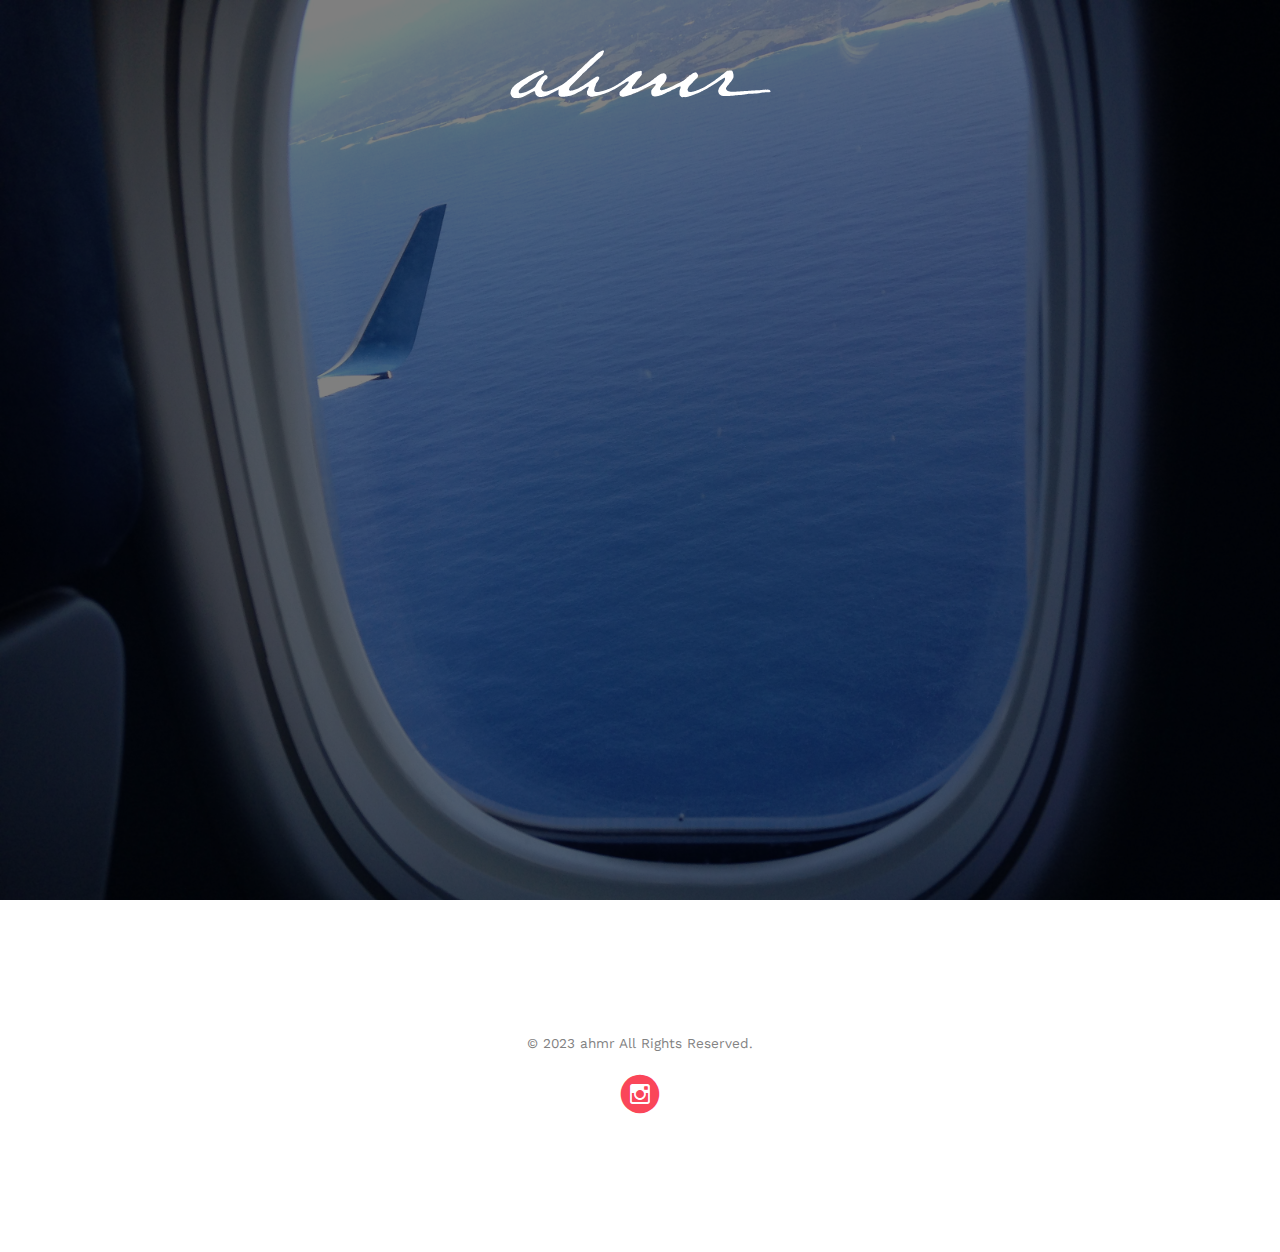
<file: index.html>
<!DOCTYPE html>
<!--[if lt IE 7]>      <html class="no-js lt-ie9 lt-ie8 lt-ie7"> <![endif]-->
<!--[if IE 7]>         <html class="no-js lt-ie9 lt-ie8"> <![endif]-->
<!--[if IE 8]>         <html class="no-js lt-ie9"> <![endif]-->
<!--[if gt IE 8]><!--> <html class="no-js"> <!--<![endif]-->
	<head>
	<meta charset="utf-8">
	<meta http-equiv="X-UA-Compatible" content="IE=edge">
	<title>ahmr</title>
	<meta name="viewport" content="width=device-width, initial-scale=1">
	<meta name="description" content="Free HTML5 Template by FREEHTML5.CO" />
	<meta name="keywords" content="free html5, free template, free bootstrap, html5, css3, mobile first, responsive" />
	<meta name="author" content="FREEHTML5.CO" />

  <!-- 
	//////////////////////////////////////////////////////

	FREE HTML5 TEMPLATE 
	DESIGNED & DEVELOPED by FREEHTML5.CO
		
	Website: 		http://freehtml5.co/
	Email: 			info@freehtml5.co
	Twitter: 		http://twitter.com/fh5co
	Facebook: 		https://www.facebook.com/fh5co

	//////////////////////////////////////////////////////
	 -->

  	<!-- Facebook and Twitter integration -->
	<meta property="og:title" content=""/>
	<meta property="og:image" content=""/>
	<meta property="og:url" content=""/>
	<meta property="og:site_name" content=""/>
	<meta property="og:description" content=""/>
	<meta name="twitter:title" content="" />
	<meta name="twitter:image" content="" />
	<meta name="twitter:url" content="" />
	<meta name="twitter:card" content="" />

	<link href='https://fonts.googleapis.com/css?family=Work+Sans:400,300,600,400italic,700' rel='stylesheet' type='text/css'>
	
	<!-- Animate.css -->
	<link rel="stylesheet" href="css/animate.css">
	<!-- Icomoon Icon Fonts-->
	<link rel="stylesheet" href="css/icomoon.css">
	<!-- Bootstrap  -->
	<link rel="stylesheet" href="css/bootstrap.css">
	<!-- Theme style  -->
	<link rel="stylesheet" href="css/style.css">

	<!-- Modernizr JS -->
	<script src="js/modernizr-2.6.2.min.js"></script>
	<!-- FOR IE9 below -->
	<!--[if lt IE 9]>
	<script src="js/respond.min.js"></script>
	<![endif]-->

		<link rel="icon" href="images/favicon.svg">

	</head>
	<body>
		
	<div class="fh5co-loader"></div>
	
	<div id="page">
	<nav class="fh5co-nav" role="navigation">
		<div class="container">
			<div class="row">
				<div class="col-xs-12 text-center">
					<div id="fh5co-logo"><img src="images/ahmr logoAsset 14-8.png" alt="ahmr"></a></div>
				</div>
			</div>
		</div>
	</nav>

	<header id="fh5co-header" class="fh5co-cover" role="banner" style="background-image:url(images/IMG_2378.JPG);" data-stellar-background-ratio="0.5">
		<div class="overlay"></div>
		<div class="container">
			<div class="row">
				<div class="col-md-8 col-md-offset-2 text-center">
					<div class="display-t">
						<div class="display-tc animate-box" data-animate-effect="fadeIn">
							<div class="glass-box">
							<h1>Stay Tuned!</h1>
							<h2>"Welcome to AHMR! Get ready to embark on a journey inspired by a passion 
								for travel and a love for the color red. Stay tuned as we unveil a collection of stylish 
								and practical travel accessories designed to elevate your adventures. Your next travel 
								companion is just around the corner!"</h2>
							</div>
							<div class="row">

								<!-- <form class="form-inline" id="fh5co-header-subscribe">
									<div class="col-md-12 col-md-offset-0">
										<div class="form-group">
											<input type="text" class="form-control" id="email" placeholder="Sign Me Up">
											<button type="submit" class="btn btn-primary">Send</button>
										</div>
									</div>
								</form> -->

					
							</div>
						</div>
					</div>
				</div>
			</div>
		</div>
	</header>

	<footer id="fh5co-footer" role="contentinfo">
		<div class="container">

			<div class="row copyright">
				<div class="col-md-12 text-center">
					<p>
						<small class="block">&copy; 2023 ahmr All Rights Reserved.</small> 
					</p>
					<p>
						<ul class="fh5co-social-icons">
							<!-- <li><a href="#"><i class="icon-facebook-with-circle"></i></a></li>
							<li><a href="#"><i class="icon-linkedin-with-circle"></i></a></li> -->
							<li><a href="https://www.instagram.com/ahmr.co/"><i class="icon-instagram-with-circle"></i></a></li>
						</ul>
					</p>
				</div>
			</div>

		</div>
	</footer>
	</div>

	<div class="gototop js-top">
		<a href="#" class="js-gotop"><i class="icon-arrow-up"></i></a>
	</div>
	
	<!-- jQuery -->
	<script src="js/jquery.min.js"></script>
	<!-- jQuery Easing -->
	<script src="js/jquery.easing.1.3.js"></script>
	<!-- Bootstrap -->
	<script src="js/bootstrap.min.js"></script>
	<!-- Waypoints -->
	<script src="js/jquery.waypoints.min.js"></script>

	<!-- Stellar -->
	<script src="js/jquery.stellar.min.js"></script>

	<!-- Count Down -->
	<script src="js/simplyCountdown.js"></script>
	<!-- Main -->
	<script src="js/main.js"></script>

	<script>
    var d = new Date(new Date().getTime() + 800 * 120 * 120 * 2000);

    // default example
    simplyCountdown('.simply-countdown-one', {
        year: d.getFullYear(),
        month: d.getMonth() + 1,
        day: d.getDate()
    });

    //jQuery example
    $('#simply-countdown-losange').simplyCountdown({
        year: d.getFullYear(),
        month: d.getMonth() + 1,
        day: d.getDate(),
        enableUtc: false
    });
</script>

	</body>
</html>
</file>
<file: css/icomoon.css>
@font-face {
  font-family: 'icomoon';
  src:  url('../fonts/icomoon/icomoon.eot?6iuir');
  src:  url('../fonts/icomoon/icomoon.eot?6iuir#iefix') format('embedded-opentype'),
    url('../fonts/icomoon/icomoon.ttf?6iuir') format('truetype'),
    url('../fonts/icomoon/icomoon.woff?6iuir') format('woff'),
    url('../fonts/icomoon/icomoon.svg?6iuir#icomoon') format('svg');
  font-weight: normal;
  font-style: normal;
}

[class^="icon-"], [class*=" icon-"] {
  /* use !important to prevent issues with browser extensions that change fonts */
  font-family: 'icomoon' !important;
  speak: none;
  font-style: normal;
  font-weight: normal;
  font-variant: normal;
  text-transform: none;
  line-height: 1;

  /* Better Font Rendering =========== */
  -webkit-font-smoothing: antialiased;
  -moz-osx-font-smoothing: grayscale;
}

.icon-eye:before {
  content: "\e000";
}
.icon-paper-clip:before {
  content: "\e001";
}
.icon-mail:before {
  content: "\e002";
}
.icon-toggle:before {
  content: "\e003";
}
.icon-layout:before {
  content: "\e004";
}
.icon-link:before {
  content: "\e005";
}
.icon-bell:before {
  content: "\e006";
}
.icon-lock:before {
  content: "\e007";
}
.icon-unlock:before {
  content: "\e008";
}
.icon-ribbon:before {
  content: "\e009";
}
.icon-image:before {
  content: "\e010";
}
.icon-signal:before {
  content: "\e011";
}
.icon-target:before {
  content: "\e012";
}
.icon-clipboard:before {
  content: "\e013";
}
.icon-clock:before {
  content: "\e014";
}
.icon-watch:before {
  content: "\e015";
}
.icon-air-play:before {
  content: "\e016";
}
.icon-camera:before {
  content: "\e017";
}
.icon-video:before {
  content: "\e018";
}
.icon-disc:before {
  content: "\e019";
}
.icon-printer:before {
  content: "\e020";
}
.icon-monitor:before {
  content: "\e021";
}
.icon-server:before {
  content: "\e022";
}
.icon-cog:before {
  content: "\e023";
}
.icon-heart:before {
  content: "\e024";
}
.icon-paragraph:before {
  content: "\e025";
}
.icon-align-justify:before {
  content: "\e026";
}
.icon-align-left:before {
  content: "\e027";
}
.icon-align-center:before {
  content: "\e028";
}
.icon-align-right:before {
  content: "\e029";
}
.icon-book:before {
  content: "\e030";
}
.icon-layers:before {
  content: "\e031";
}
.icon-stack:before {
  content: "\e032";
}
.icon-stack-2:before {
  content: "\e033";
}
.icon-paper:before {
  content: "\e034";
}
.icon-paper-stack:before {
  content: "\e035";
}
.icon-search:before {
  content: "\e036";
}
.icon-zoom-in:before {
  content: "\e037";
}
.icon-zoom-out:before {
  content: "\e038";
}
.icon-reply:before {
  content: "\e039";
}
.icon-circle-plus:before {
  content: "\e040";
}
.icon-circle-minus:before {
  content: "\e041";
}
.icon-circle-check:before {
  content: "\e042";
}
.icon-circle-cross:before {
  content: "\e043";
}
.icon-square-plus:before {
  content: "\e044";
}
.icon-square-minus:before {
  content: "\e045";
}
.icon-square-check:before {
  content: "\e046";
}
.icon-square-cross:before {
  content: "\e047";
}
.icon-microphone:before {
  content: "\e048";
}
.icon-record:before {
  content: "\e049";
}
.icon-skip-back:before {
  content: "\e050";
}
.icon-rewind:before {
  content: "\e051";
}
.icon-play:before {
  content: "\e052";
}
.icon-pause:before {
  content: "\e053";
}
.icon-stop:before {
  content: "\e054";
}
.icon-fast-forward:before {
  content: "\e055";
}
.icon-skip-forward:before {
  content: "\e056";
}
.icon-shuffle:before {
  content: "\e057";
}
.icon-repeat:before {
  content: "\e058";
}
.icon-folder:before {
  content: "\e059";
}
.icon-umbrella:before {
  content: "\e060";
}
.icon-moon:before {
  content: "\e061";
}
.icon-thermometer:before {
  content: "\e062";
}
.icon-drop:before {
  content: "\e063";
}
.icon-sun:before {
  content: "\e064";
}
.icon-cloud:before {
  content: "\e065";
}
.icon-cloud-upload:before {
  content: "\e066";
}
.icon-cloud-download:before {
  content: "\e067";
}
.icon-upload:before {
  content: "\e068";
}
.icon-download:before {
  content: "\e069";
}
.icon-location:before {
  content: "\e070";
}
.icon-location-2:before {
  content: "\e071";
}
.icon-map:before {
  content: "\e072";
}
.icon-battery:before {
  content: "\e073";
}
.icon-head:before {
  content: "\e074";
}
.icon-briefcase:before {
  content: "\e075";
}
.icon-speech-bubble:before {
  content: "\e076";
}
.icon-anchor:before {
  content: "\e077";
}
.icon-globe:before {
  content: "\e078";
}
.icon-box:before {
  content: "\e079";
}
.icon-reload:before {
  content: "\e080";
}
.icon-share:before {
  content: "\e081";
}
.icon-marquee:before {
  content: "\e082";
}
.icon-marquee-plus:before {
  content: "\e083";
}
.icon-marquee-minus:before {
  content: "\e084";
}
.icon-tag:before {
  content: "\e085";
}
.icon-power:before {
  content: "\e086";
}
.icon-command:before {
  content: "\e087";
}
.icon-alt:before {
  content: "\e088";
}
.icon-esc:before {
  content: "\e089";
}
.icon-bar-graph:before {
  content: "\e090";
}
.icon-bar-graph-2:before {
  content: "\e091";
}
.icon-pie-graph:before {
  content: "\e092";
}
.icon-star:before {
  content: "\e093";
}
.icon-arrow-left:before {
  content: "\e094";
}
.icon-arrow-right:before {
  content: "\e095";
}
.icon-arrow-up:before {
  content: "\e096";
}
.icon-arrow-down:before {
  content: "\e097";
}
.icon-volume:before {
  content: "\e098";
}
.icon-mute:before {
  content: "\e099";
}
.icon-content-right:before {
  content: "\e100";
}
.icon-content-left:before {
  content: "\e101";
}
.icon-grid:before {
  content: "\e102";
}
.icon-grid-2:before {
  content: "\e103";
}
.icon-columns:before {
  content: "\e104";
}
.icon-loader:before {
  content: "\e105";
}
.icon-bag:before {
  content: "\e106";
}
.icon-ban:before {
  content: "\e107";
}
.icon-flag:before {
  content: "\e108";
}
.icon-trash:before {
  content: "\e109";
}
.icon-expand:before {
  content: "\e110";
}
.icon-contract:before {
  content: "\e111";
}
.icon-maximize:before {
  content: "\e112";
}
.icon-minimize:before {
  content: "\e113";
}
.icon-plus:before {
  content: "\e114";
}
.icon-minus:before {
  content: "\e115";
}
.icon-check:before {
  content: "\e116";
}
.icon-cross:before {
  content: "\e117";
}
.icon-move:before {
  content: "\e118";
}
.icon-delete:before {
  content: "\e119";
}
.icon-menu:before {
  content: "\e120";
}
.icon-archive:before {
  content: "\e121";
}
.icon-inbox:before {
  content: "\e122";
}
.icon-outbox:before {
  content: "\e123";
}
.icon-file:before {
  content: "\e124";
}
.icon-file-add:before {
  content: "\e125";
}
.icon-file-subtract:before {
  content: "\e126";
}
.icon-help:before {
  content: "\e127";
}
.icon-open:before {
  content: "\e128";
}
.icon-ellipsis:before {
  content: "\e129";
}
.icon-add-to-list:before {
  content: "\e900";
}
.icon-classic-computer:before {
  content: "\e901";
}
.icon-controller-fast-backward:before {
  content: "\e902";
}
.icon-creative-commons-attribution:before {
  content: "\e903";
}
.icon-creative-commons-noderivs:before {
  content: "\e904";
}
.icon-creative-commons-noncommercial-eu:before {
  content: "\e905";
}
.icon-creative-commons-noncommercial-us:before {
  content: "\e906";
}
.icon-creative-commons-public-domain:before {
  content: "\e907";
}
.icon-creative-commons-remix:before {
  content: "\e908";
}
.icon-creative-commons-share:before {
  content: "\e909";
}
.icon-creative-commons-sharealike:before {
  content: "\e90a";
}
.icon-creative-commons:before {
  content: "\e90b";
}
.icon-document-landscape:before {
  content: "\e90c";
}
.icon-remove-user:before {
  content: "\e90d";
}
.icon-warning:before {
  content: "\e90e";
}
.icon-arrow-bold-down:before {
  content: "\e90f";
}
.icon-arrow-bold-left:before {
  content: "\e910";
}
.icon-arrow-bold-right:before {
  content: "\e911";
}
.icon-arrow-bold-up:before {
  content: "\e912";
}
.icon-arrow-down2:before {
  content: "\e913";
}
.icon-arrow-left2:before {
  content: "\e914";
}
.icon-arrow-long-down:before {
  content: "\e915";
}
.icon-arrow-long-left:before {
  content: "\e916";
}
.icon-arrow-long-right:before {
  content: "\e917";
}
.icon-arrow-long-up:before {
  content: "\e918";
}
.icon-arrow-right2:before {
  content: "\e919";
}
.icon-arrow-up2:before {
  content: "\e91a";
}
.icon-arrow-with-circle-down:before {
  content: "\e91b";
}
.icon-arrow-with-circle-left:before {
  content: "\e91c";
}
.icon-arrow-with-circle-right:before {
  content: "\e91d";
}
.icon-arrow-with-circle-up:before {
  content: "\e91e";
}
.icon-bookmark:before {
  content: "\e91f";
}
.icon-bookmarks:before {
  content: "\e920";
}
.icon-chevron-down:before {
  content: "\e921";
}
.icon-chevron-left:before {
  content: "\e922";
}
.icon-chevron-right:before {
  content: "\e923";
}
.icon-chevron-small-down:before {
  content: "\e924";
}
.icon-chevron-small-left:before {
  content: "\e925";
}
.icon-chevron-small-right:before {
  content: "\e926";
}
.icon-chevron-small-up:before {
  content: "\e927";
}
.icon-chevron-thin-down:before {
  content: "\e928";
}
.icon-chevron-thin-left:before {
  content: "\e929";
}
.icon-chevron-thin-right:before {
  content: "\e92a";
}
.icon-chevron-thin-up:before {
  content: "\e92b";
}
.icon-chevron-up:before {
  content: "\e92c";
}
.icon-chevron-with-circle-down:before {
  content: "\e92d";
}
.icon-chevron-with-circle-left:before {
  content: "\e92e";
}
.icon-chevron-with-circle-right:before {
  content: "\e92f";
}
.icon-chevron-with-circle-up:before {
  content: "\e930";
}
.icon-cloud2:before {
  content: "\e931";
}
.icon-controller-fast-forward:before {
  content: "\e932";
}
.icon-controller-jump-to-start:before {
  content: "\e933";
}
.icon-controller-next:before {
  content: "\e934";
}
.icon-controller-paus:before {
  content: "\e935";
}
.icon-controller-play:before {
  content: "\e936";
}
.icon-controller-record:before {
  content: "\e937";
}
.icon-controller-stop:before {
  content: "\e938";
}
.icon-controller-volume:before {
  content: "\e939";
}
.icon-dot-single:before {
  content: "\e93a";
}
.icon-dots-three-horizontal:before {
  content: "\e93b";
}
.icon-dots-three-vertical:before {
  content: "\e93c";
}
.icon-dots-two-horizontal:before {
  content: "\e93d";
}
.icon-dots-two-vertical:before {
  content: "\e93e";
}
.icon-download2:before {
  content: "\e93f";
}
.icon-emoji-flirt:before {
  content: "\e940";
}
.icon-flow-branch:before {
  content: "\e941";
}
.icon-flow-cascade:before {
  content: "\e942";
}
.icon-flow-line:before {
  content: "\e943";
}
.icon-flow-parallel:before {
  content: "\e944";
}
.icon-flow-tree:before {
  content: "\e945";
}
.icon-install:before {
  content: "\e946";
}
.icon-layers2:before {
  content: "\e947";
}
.icon-open-book:before {
  content: "\e948";
}
.icon-resize-100:before {
  content: "\e949";
}
.icon-resize-full-screen:before {
  content: "\e94a";
}
.icon-save:before {
  content: "\e94b";
}
.icon-select-arrows:before {
  content: "\e94c";
}
.icon-sound-mute:before {
  content: "\e94d";
}
.icon-sound:before {
  content: "\e94e";
}
.icon-trash2:before {
  content: "\e94f";
}
.icon-triangle-down:before {
  content: "\e950";
}
.icon-triangle-left:before {
  content: "\e951";
}
.icon-triangle-right:before {
  content: "\e952";
}
.icon-triangle-up:before {
  content: "\e953";
}
.icon-uninstall:before {
  content: "\e954";
}
.icon-upload-to-cloud:before {
  content: "\e955";
}
.icon-upload2:before {
  content: "\e956";
}
.icon-add-user:before {
  content: "\e957";
}
.icon-address:before {
  content: "\e958";
}
.icon-adjust:before {
  content: "\e959";
}
.icon-air:before {
  content: "\e95a";
}
.icon-aircraft-landing:before {
  content: "\e95b";
}
.icon-aircraft-take-off:before {
  content: "\e95c";
}
.icon-aircraft:before {
  content: "\e95d";
}
.icon-align-bottom:before {
  content: "\e95e";
}
.icon-align-horizontal-middle:before {
  content: "\e95f";
}
.icon-align-left2:before {
  content: "\e960";
}
.icon-align-right2:before {
  content: "\e961";
}
.icon-align-top:before {
  content: "\e962";
}
.icon-align-vertical-middle:before {
  content: "\e963";
}
.icon-archive2:before {
  content: "\e964";
}
.icon-area-graph:before {
  content: "\e965";
}
.icon-attachment:before {
  content: "\e966";
}
.icon-awareness-ribbon:before {
  content: "\e967";
}
.icon-back-in-time:before {
  content: "\e968";
}
.icon-back:before {
  content: "\e969";
}
.icon-bar-graph2:before {
  content: "\e96a";
}
.icon-battery2:before {
  content: "\e96b";
}
.icon-beamed-note:before {
  content: "\e96c";
}
.icon-bell2:before {
  content: "\e96d";
}
.icon-blackboard:before {
  content: "\e96e";
}
.icon-block:before {
  content: "\e96f";
}
.icon-book2:before {
  content: "\e970";
}
.icon-bowl:before {
  content: "\e971";
}
.icon-box2:before {
  content: "\e972";
}
.icon-briefcase2:before {
  content: "\e973";
}
.icon-browser:before {
  content: "\e974";
}
.icon-brush:before {
  content: "\e975";
}
.icon-bucket:before {
  content: "\e976";
}
.icon-cake:before {
  content: "\e977";
}
.icon-calculator:before {
  content: "\e978";
}
.icon-calendar:before {
  content: "\e979";
}
.icon-camera2:before {
  content: "\e97a";
}
.icon-ccw:before {
  content: "\e97b";
}
.icon-chat:before {
  content: "\e97c";
}
.icon-check2:before {
  content: "\e97d";
}
.icon-circle-with-cross:before {
  content: "\e97e";
}
.icon-circle-with-minus:before {
  content: "\e97f";
}
.icon-circle-with-plus:before {
  content: "\e980";
}
.icon-circle:before {
  content: "\e981";
}
.icon-circular-graph:before {
  content: "\e982";
}
.icon-clapperboard:before {
  content: "\e983";
}
.icon-clipboard2:before {
  content: "\e984";
}
.icon-clock2:before {
  content: "\e985";
}
.icon-code:before {
  content: "\e986";
}
.icon-cog2:before {
  content: "\e987";
}
.icon-colours:before {
  content: "\e988";
}
.icon-compass:before {
  content: "\e989";
}
.icon-copy:before {
  content: "\e98a";
}
.icon-credit-card:before {
  content: "\e98b";
}
.icon-credit:before {
  content: "\e98c";
}
.icon-cross2:before {
  content: "\e98d";
}
.icon-cup:before {
  content: "\e98e";
}
.icon-cw:before {
  content: "\e98f";
}
.icon-cycle:before {
  content: "\e990";
}
.icon-database:before {
  content: "\e991";
}
.icon-dial-pad:before {
  content: "\e992";
}
.icon-direction:before {
  content: "\e993";
}
.icon-document:before {
  content: "\e994";
}
.icon-documents:before {
  content: "\e995";
}
.icon-drink:before {
  content: "\e996";
}
.icon-drive:before {
  content: "\e997";
}
.icon-drop2:before {
  content: "\e998";
}
.icon-edit:before {
  content: "\e999";
}
.icon-email:before {
  content: "\e99a";
}
.icon-emoji-happy:before {
  content: "\e99b";
}
.icon-emoji-neutral:before {
  content: "\e99c";
}
.icon-emoji-sad:before {
  content: "\e99d";
}
.icon-erase:before {
  content: "\e99e";
}
.icon-eraser:before {
  content: "\e99f";
}
.icon-export:before {
  content: "\e9a0";
}
.icon-eye2:before {
  content: "\e9a1";
}
.icon-feather:before {
  content: "\e9a2";
}
.icon-flag2:before {
  content: "\e9a3";
}
.icon-flash:before {
  content: "\e9a4";
}
.icon-flashlight:before {
  content: "\e9a5";
}
.icon-flat-brush:before {
  content: "\e9a6";
}
.icon-folder-images:before {
  content: "\e9a7";
}
.icon-folder-music:before {
  content: "\e9a8";
}
.icon-folder-video:before {
  content: "\e9a9";
}
.icon-folder2:before {
  content: "\e9aa";
}
.icon-forward:before {
  content: "\e9ab";
}
.icon-funnel:before {
  content: "\e9ac";
}
.icon-game-controller:before {
  content: "\e9ad";
}
.icon-gauge:before {
  content: "\e9ae";
}
.icon-globe2:before {
  content: "\e9af";
}
.icon-graduation-cap:before {
  content: "\e9b0";
}
.icon-grid2:before {
  content: "\e9b1";
}
.icon-hair-cross:before {
  content: "\e9b2";
}
.icon-hand:before {
  content: "\e9b3";
}
.icon-heart-outlined:before {
  content: "\e9b4";
}
.icon-heart2:before {
  content: "\e9b5";
}
.icon-help-with-circle:before {
  content: "\e9b6";
}
.icon-help2:before {
  content: "\e9b7";
}
.icon-home:before {
  content: "\e9b8";
}
.icon-hour-glass:before {
  content: "\e9b9";
}
.icon-image-inverted:before {
  content: "\e9ba";
}
.icon-image2:before {
  content: "\e9bb";
}
.icon-images:before {
  content: "\e9bc";
}
.icon-inbox2:before {
  content: "\e9bd";
}
.icon-infinity:before {
  content: "\e9be";
}
.icon-info-with-circle:before {
  content: "\e9bf";
}
.icon-info:before {
  content: "\e9c0";
}
.icon-key:before {
  content: "\e9c1";
}
.icon-keyboard:before {
  content: "\e9c2";
}
.icon-lab-flask:before {
  content: "\e9c3";
}
.icon-landline:before {
  content: "\e9c4";
}
.icon-language:before {
  content: "\e9c5";
}
.icon-laptop:before {
  content: "\e9c6";
}
.icon-leaf:before {
  content: "\e9c7";
}
.icon-level-down:before {
  content: "\e9c8";
}
.icon-level-up:before {
  content: "\e9c9";
}
.icon-lifebuoy:before {
  content: "\e9ca";
}
.icon-light-bulb:before {
  content: "\e9cb";
}
.icon-light-down:before {
  content: "\e9cc";
}
.icon-light-up:before {
  content: "\e9cd";
}
.icon-line-graph:before {
  content: "\e9ce";
}
.icon-link2:before {
  content: "\e9cf";
}
.icon-list:before {
  content: "\e9d0";
}
.icon-location-pin:before {
  content: "\e9d1";
}
.icon-location2:before {
  content: "\e9d2";
}
.icon-lock-open:before {
  content: "\e9d3";
}
.icon-lock2:before {
  content: "\e9d4";
}
.icon-log-out:before {
  content: "\e9d5";
}
.icon-login:before {
  content: "\e9d6";
}
.icon-loop:before {
  content: "\e9d7";
}
.icon-magnet:before {
  content: "\e9d8";
}
.icon-magnifying-glass:before {
  content: "\e9d9";
}
.icon-mail2:before {
  content: "\e9da";
}
.icon-man:before {
  content: "\e9db";
}
.icon-map2:before {
  content: "\e9dc";
}
.icon-mask:before {
  content: "\e9dd";
}
.icon-medal:before {
  content: "\e9de";
}
.icon-megaphone:before {
  content: "\e9df";
}
.icon-menu2:before {
  content: "\e9e0";
}
.icon-message:before {
  content: "\e9e1";
}
.icon-mic:before {
  content: "\e9e2";
}
.icon-minus2:before {
  content: "\e9e3";
}
.icon-mobile:before {
  content: "\e9e4";
}
.icon-modern-mic:before {
  content: "\e9e5";
}
.icon-moon2:before {
  content: "\e9e6";
}
.icon-mouse:before {
  content: "\e9e7";
}
.icon-music:before {
  content: "\e9e8";
}
.icon-network:before {
  content: "\e9e9";
}
.icon-new-message:before {
  content: "\e9ea";
}
.icon-new:before {
  content: "\e9eb";
}
.icon-news:before {
  content: "\e9ec";
}
.icon-note:before {
  content: "\e9ed";
}
.icon-notification:before {
  content: "\e9ee";
}
.icon-old-mobile:before {
  content: "\e9ef";
}
.icon-old-phone:before {
  content: "\e9f0";
}
.icon-palette:before {
  content: "\e9f1";
}
.icon-paper-plane:before {
  content: "\e9f2";
}
.icon-pencil:before {
  content: "\e9f3";
}
.icon-phone:before {
  content: "\e9f4";
}
.icon-pie-chart:before {
  content: "\e9f5";
}
.icon-pin:before {
  content: "\e9f6";
}
.icon-plus2:before {
  content: "\e9f7";
}
.icon-popup:before {
  content: "\e9f8";
}
.icon-power-plug:before {
  content: "\e9f9";
}
.icon-price-ribbon:before {
  content: "\e9fa";
}
.icon-price-tag:before {
  content: "\e9fb";
}
.icon-print:before {
  content: "\e9fc";
}
.icon-progress-empty:before {
  content: "\e9fd";
}
.icon-progress-full:before {
  content: "\e9fe";
}
.icon-progress-one:before {
  content: "\e9ff";
}
.icon-progress-two:before {
  content: "\ea00";
}
.icon-publish:before {
  content: "\ea01";
}
.icon-quote:before {
  content: "\ea02";
}
.icon-radio:before {
  content: "\ea03";
}
.icon-reply-all:before {
  content: "\ea04";
}
.icon-reply2:before {
  content: "\ea05";
}
.icon-retweet:before {
  content: "\ea06";
}
.icon-rocket:before {
  content: "\ea07";
}
.icon-round-brush:before {
  content: "\ea08";
}
.icon-rss:before {
  content: "\ea09";
}
.icon-ruler:before {
  content: "\ea0a";
}
.icon-scissors:before {
  content: "\ea0b";
}
.icon-share-alternitive:before {
  content: "\ea0c";
}
.icon-share2:before {
  content: "\ea0d";
}
.icon-shareable:before {
  content: "\ea0e";
}
.icon-shield:before {
  content: "\ea0f";
}
.icon-shop:before {
  content: "\ea10";
}
.icon-shopping-bag:before {
  content: "\ea11";
}
.icon-shopping-basket:before {
  content: "\ea12";
}
.icon-shopping-cart:before {
  content: "\ea13";
}
.icon-shuffle2:before {
  content: "\ea14";
}
.icon-signal2:before {
  content: "\ea15";
}
.icon-sound-mix:before {
  content: "\ea16";
}
.icon-sports-club:before {
  content: "\ea17";
}
.icon-spreadsheet:before {
  content: "\ea18";
}
.icon-squared-cross:before {
  content: "\ea19";
}
.icon-squared-minus:before {
  content: "\ea1a";
}
.icon-squared-plus:before {
  content: "\ea1b";
}
.icon-star-outlined:before {
  content: "\ea1c";
}
.icon-star2:before {
  content: "\ea1d";
}
.icon-stopwatch:before {
  content: "\ea1e";
}
.icon-suitcase:before {
  content: "\ea1f";
}
.icon-swap:before {
  content: "\ea20";
}
.icon-sweden:before {
  content: "\ea21";
}
.icon-switch:before {
  content: "\ea22";
}
.icon-tablet:before {
  content: "\ea23";
}
.icon-tag2:before {
  content: "\ea24";
}
.icon-text-document-inverted:before {
  content: "\ea25";
}
.icon-text-document:before {
  content: "\ea26";
}
.icon-text:before {
  content: "\ea27";
}
.icon-thermometer2:before {
  content: "\ea28";
}
.icon-thumbs-down:before {
  content: "\ea29";
}
.icon-thumbs-up:before {
  content: "\ea2a";
}
.icon-thunder-cloud:before {
  content: "\ea2b";
}
.icon-ticket:before {
  content: "\ea2c";
}
.icon-time-slot:before {
  content: "\ea2d";
}
.icon-tools:before {
  content: "\ea2e";
}
.icon-traffic-cone:before {
  content: "\ea2f";
}
.icon-tree:before {
  content: "\ea30";
}
.icon-trophy:before {
  content: "\ea31";
}
.icon-tv:before {
  content: "\ea32";
}
.icon-typing:before {
  content: "\ea33";
}
.icon-unread:before {
  content: "\ea34";
}
.icon-untag:before {
  content: "\ea35";
}
.icon-user:before {
  content: "\ea36";
}
.icon-users:before {
  content: "\ea37";
}
.icon-v-card:before {
  content: "\ea38";
}
.icon-video2:before {
  content: "\ea39";
}
.icon-vinyl:before {
  content: "\ea3a";
}
.icon-voicemail:before {
  content: "\ea3b";
}
.icon-wallet:before {
  content: "\ea3c";
}
.icon-water:before {
  content: "\ea3d";
}
.icon-px-with-circle:before {
  content: "\ea3e";
}
.icon-px:before {
  content: "\ea3f";
}
.icon-basecamp:before {
  content: "\ea40";
}
.icon-behance:before {
  content: "\ea41";
}
.icon-creative-cloud:before {
  content: "\ea42";
}
.icon-dropbox:before {
  content: "\ea43";
}
.icon-evernote:before {
  content: "\ea44";
}
.icon-flattr:before {
  content: "\ea45";
}
.icon-foursquare:before {
  content: "\ea46";
}
.icon-google-drive:before {
  content: "\ea47";
}
.icon-google-hangouts:before {
  content: "\ea48";
}
.icon-grooveshark:before {
  content: "\ea49";
}
.icon-icloud:before {
  content: "\ea4a";
}
.icon-mixi:before {
  content: "\ea4b";
}
.icon-onedrive:before {
  content: "\ea4c";
}
.icon-paypal:before {
  content: "\ea4d";
}
.icon-picasa:before {
  content: "\ea4e";
}
.icon-qq:before {
  content: "\ea4f";
}
.icon-rdio-with-circle:before {
  content: "\ea50";
}
.icon-renren:before {
  content: "\ea51";
}
.icon-scribd:before {
  content: "\ea52";
}
.icon-sina-weibo:before {
  content: "\ea53";
}
.icon-skype-with-circle:before {
  content: "\ea54";
}
.icon-skype:before {
  content: "\ea55";
}
.icon-slideshare:before {
  content: "\ea56";
}
.icon-smashing:before {
  content: "\ea57";
}
.icon-soundcloud:before {
  content: "\ea58";
}
.icon-spotify-with-circle:before {
  content: "\ea59";
}
.icon-spotify:before {
  content: "\ea5a";
}
.icon-swarm:before {
  content: "\ea5b";
}
.icon-vine-with-circle:before {
  content: "\ea5c";
}
.icon-vine:before {
  content: "\ea5d";
}
.icon-vk-alternitive:before {
  content: "\ea5e";
}
.icon-vk-with-circle:before {
  content: "\ea5f";
}
.icon-vk:before {
  content: "\ea60";
}
.icon-xing-with-circle:before {
  content: "\ea61";
}
.icon-xing:before {
  content: "\ea62";
}
.icon-yelp:before {
  content: "\ea63";
}
.icon-dribbble-with-circle:before {
  content: "\ea64";
}
.icon-dribbble:before {
  content: "\ea65";
}
.icon-facebook-with-circle:before {
  content: "\ea66";
}
.icon-facebook:before {
  content: "\ea67";
}
.icon-flickr-with-circle:before {
  content: "\ea68";
}
.icon-flickr:before {
  content: "\ea69";
}
.icon-github-with-circle:before {
  content: "\ea6a";
}
.icon-github:before {
  content: "\ea6b";
}
.icon-google-with-circle:before {
  content: "\ea6c";
}
.icon-google:before {
  content: "\ea6d";
}
.icon-instagram-with-circle:before {
  content: "\ea6e";
}
.icon-instagram:before {
  content: "\ea6f";
}
.icon-lastfm-with-circle:before {
  content: "\ea70";
}
.icon-lastfm:before {
  content: "\ea71";
}
.icon-linkedin-with-circle:before {
  content: "\ea72";
}
.icon-linkedin:before {
  content: "\ea73";
}
.icon-pinterest-with-circle:before {
  content: "\ea74";
}
.icon-pinterest:before {
  content: "\ea75";
}
.icon-rdio:before {
  content: "\ea76";
}
.icon-stumbleupon-with-circle:before {
  content: "\ea77";
}
.icon-stumbleupon:before {
  content: "\ea78";
}
.icon-tumblr-with-circle:before {
  content: "\ea79";
}
.icon-tumblr:before {
  content: "\ea7a";
}
.icon-twitter-with-circle:before {
  content: "\ea7b";
}
.icon-twitter:before {
  content: "\ea7c";
}
.icon-vimeo-with-circle:before {
  content: "\ea7d";
}
.icon-vimeo:before {
  content: "\ea7e";
}
.icon-youtube-with-circle:before {
  content: "\ea7f";
}
.icon-youtube:before {
  content: "\ea80";
}
</file>
<file: css/style.css>
@font-face {
  font-family: 'icomoon';
  src: url("../fonts/icomoon/icomoon.eot?srf3rx");
  src: url("../fonts/icomoon/icomoon.eot?srf3rx#iefix") format("embedded-opentype"), url("../fonts/icomoon/icomoon.ttf?srf3rx") format("truetype"), url("../fonts/icomoon/icomoon.woff?srf3rx") format("woff"), url("../fonts/icomoon/icomoon.svg?srf3rx#icomoon") format("svg");
  font-weight: normal;
  font-style: normal;
}
/* =======================================================
*
* 	Template Style 
*
* ======================================================= */
body {
  font-family: "Work Sans", Arial, sans-serif;
  font-weight: 400;
  font-size: 16px;
  line-height: 1.7;
  color: #828282;
  background: #fff;
}

#page {
  position: relative;
  overflow-x: hidden;
  width: 100%;
  height: 100%;
  -webkit-transition: 0.5s;
  -o-transition: 0.5s;
  transition: 0.5s;
}
.offcanvas #page {
  overflow: hidden;
  position: absolute;
}
.offcanvas #page:after {
  -webkit-transition: 2s;
  -o-transition: 2s;
  transition: 2s;
  position: absolute;
  top: 0;
  right: 0;
  bottom: 0;
  left: 0;
  z-index: 101;
  background: rgba(0, 0, 0, 0.7);
  content: "";
}

a {
  color: #FA4659;
  -webkit-transition: 0.5s;
  -o-transition: 0.5s;
  transition: 0.5s;
}
a:hover, a:active, a:focus {
  color: #FA4659;
  outline: none;
  text-decoration: none;
}

p {
  margin-bottom: 20px;
}

h1, h2, h3, h4, h5, h6, figure {
  color: #000;
  font-family: "Work Sans", Arial, sans-serif;
  font-weight: 400;
  margin: 0 0 20px 0;
}

::-webkit-selection {
  color: #fff;
  background: #FA4659;
}

::-moz-selection {
  color: #fff;
  background: #FA4659;
}

::selection {
  color: #fff;
  background: #FA4659;
}

.fh5co-nav {
  position: absolute;
  top: 0;
  margin: 0;
  padding: 0;
  width: 100%;
  padding: 40px 0;
  z-index: 1001;
}
@media screen and (max-width: 768px) {
  .fh5co-nav {
    padding: 20px 0;
  }
}
.fh5co-nav #fh5co-logo {
  font-size: 15px;
  margin: 10px 0 0 0;
  padding: 0;
  line-height: 40px;
  font-family: "Work Sans", Arial, sans-serif;
  font-weight: bold;
  text-transform: uppercase;
}
.fh5co-nav a {
  padding: 5px 10px;
  color: #fff;
  position: relative;
  z-index: 1;
}
.fh5co-nav a:before, .fh5co-nav a:after {
  position: absolute;
  top: -6px;
  left: -7px;
  content: '';
  border: 4px solid rgba(250, 70, 89, 0.2);
  width: 50px;
  height: 50px;
  z-index: -1;
}
.fh5co-nav a:after {
  top: -9px;
  left: -10px;
}

.fh5co-cover {
  height: 900px;
  background-size: cover;
  background-repeat: no-repeat;
  position: relative;
  width: 100%;
}
.fh5co-cover .overlay {
  z-index: 0;
  position: absolute;
  bottom: 0;
  top: 0;
  left: 0;
  right: 0;
  background: rgba(0, 0, 0, 0.5);
}
@media screen and (max-width: 768px) {
  .fh5co-cover {
    height: 950px;
  }
}
.fh5co-cover .display-t,
.fh5co-cover .display-tc {
  height: 900px;
  display: table;
  width: 100%;
  padding-top: 20px;
}
@media screen and (max-width: 768px) {
  .fh5co-cover .display-t,
  .fh5co-cover .display-tc {
    height: 950px;
  }
}

.fh5co-social-icons {
  margin: 0;
  padding: 0;
}
.fh5co-social-icons li {
  margin: 0;
  padding: 0;
  list-style: none;
  display: -moz-inline-stack;
  display: inline-block;
  zoom: 1;
  *display: inline;
}
.fh5co-social-icons li a {
  display: -moz-inline-stack;
  display: inline-block;
  zoom: 1;
  *display: inline;
  color: #FA4659;
  padding-left: 10px;
  padding-right: 10px;
}
.fh5co-social-icons li a i {
  font-size: 40px;
}
.fh5co-social-icons li a:hover, .fh5co-social-icons li a:focus {
  color: #fff;
}

form label {
  font-weight: normal !important;
}

#fh5co-header .display-tc,
.fh5co-cover .display-tc {
  display: table-cell !important;
  vertical-align: middle;
}
#fh5co-header .display-tc h1, #fh5co-header .display-tc h2,
.fh5co-cover .display-tc h1,
.fh5co-cover .display-tc h2 {
  margin: 0;
  padding: 0;
  color: white;
}
#fh5co-header .display-tc h1,
.fh5co-cover .display-tc h1 {
  margin-bottom: 20px;
  font-size: 60px;
  line-height: 1.5;
  font-family: "Work Sans", Arial, sans-serif;
  font-weight: 300;
}
@media screen and (max-width: 768px) {
  #fh5co-header .display-tc h1,
  .fh5co-cover .display-tc h1 {
    font-size: 22px;
  }
}
@media screen and (max-width: 480px) {
  #fh5co-header .display-tc h1,
  .fh5co-cover .display-tc h1 {
    font-size: 22px;
  }
}
#fh5co-header .display-tc h2,
.fh5co-cover .display-tc h2 {
  font-size: 4x0px;
  line-height: 1.5;
  margin-bottom: 40px;
}
@media screen and (max-width: 480px) {
  #fh5co-header .display-tc h2,
  .fh5co-cover .display-tc h2 {
    font-size: 16px;
  }
}
#fh5co-header .display-tc .btn,
.fh5co-cover .display-tc .btn {
  padding: 15px 20px;
  background: #FA4659 !important;
  color: #fff;
  border: none !important;
  font-size: 14px;
  text-transform: uppercase;
}
#fh5co-header .display-tc .btn:hover,
.fh5co-cover .display-tc .btn:hover {
  background: #FA4659 !important;
  -webkit-box-shadow: 0px 14px 30px -15px rgba(0, 0, 0, 0.75) !important;
  -moz-box-shadow: 0px 14px 30px -15px rgba(0, 0, 0, 0.75) !important;
  box-shadow: 0px 14px 30px -15px rgba(0, 0, 0, 0.75) !important;
}
#fh5co-header .display-tc p,
.fh5co-cover .display-tc p {
  color: rgba(255, 255, 255, 0.7);
}
#fh5co-header .display-tc .fh5co-social-icons li,
.fh5co-cover .display-tc .fh5co-social-icons li {
  margin: 0;
  padding: 0;
  list-style: none;
  display: -moz-inline-stack;
  display: inline-block;
  zoom: 1;
  *display: inline;
}

.glass-box {
  background: rgba(202, 202, 202, 0.144); /* Adjust the alpha value for transparency */
  padding: 20px;
  border-radius: 10px;
  margin-top: 20px;
  margin-bottom: 40px;
  text-align: center;
  box-shadow: 0 0 10px rgba(0, 0, 0, 0.321);
}

.glass-box p {
  margin: 0;
  font-size: 18px;
  color: rgb(41, 41, 41); /* Adjust the text color */
}



#fh5co-header .display-tc .fh5co-social-icons li a i,
.fh5co-cover .display-tc .fh5co-social-icons li a i {
  font-size: 30px;
}

#fh5co-header-subscribe {
  float: left;
  width: 100%;
  margin-top: 9em;
  margin-bottom: 3em;
}
#fh5co-header-subscribe #email {
  font-size: 16px;
  background: white;
  border: transparent;
  margin-right: -5px;
  width: 400px;
}
@media screen and (max-width: 768px) {
  #fh5co-header-subscribe #email {
    width: 100% !important;
    text-align: center;
  }
}
#fh5co-header-subscribe button {
  margin-top: .3em;
  padding: 1.26em !important;
  margin-left: -5px;
  -webkit-border-radius: 4px;
  -moz-border-radius: 4px;
  -ms-border-radius: 4px;
  border-radius: 4px;
  border-top-left-radius: 0px !important;
  border-bottom-left-radius: 0px !important;
}
@media screen and (max-width: 768px) {
  #fh5co-header-subscribe button {
    width: 100%;
    margin-left: 0;
  }
}

.simply-countdown {
  /* The countdown */
  margin-top: 3em;
  margin-bottom: 3em;
}

.simply-countdown > .simply-section {
  /* coutndown blocks */
  display: inline-block;
  width: 110px;
  height: 120px;
  background: rgba(0, 0, 0, 0.2);
  border-bottom: 4px solid rgba(250, 70, 89, 0.5);
  margin: 0 7px;
  position: relative;
  animation: pulse 1.01s ease infinite;
}

@keyframes pulse {
  0% {
    transform: scale(1);
  }
  50% {
    transform: scale(1.03);
  }
  100% {
    transform: scale(1);
  }
}
.simply-countdown > .simply-section > div {
  /* countdown block inner div */
  display: table-cell;
  vertical-align: middle;
  height: 100px;
  width: 110px;
}

.simply-countdown > .simply-section .simply-amount,
.simply-countdown > .simply-section .simply-word {
  display: block;
  color: white;
  /* amounts and words */
}



.simply-countdown > .simply-section .simply-amount {
  font-size: 40px;
  /* amounts */
}

.simply-countdown > .simply-section .simply-word {
  color: rgba(255, 255, 255, 0.7);
  text-transform: uppercase;
  font-size: 12px;
  /* words */
}

#fh5co-footer,
.fh5co-section {
  padding: 7em 0;
  clear: both;
}
@media screen and (max-width: 768px) {
  #fh5co-footer,
  .fh5co-section {
    padding: 3em 0;
  }
}

.fh5co-heading {
  margin-bottom: 5em;
}
.fh5co-heading.fh5co-heading-sm {
  margin-bottom: 2em;
}
.fh5co-heading h2 {
  font-size: 60px;
  margin-bottom: 10px;
  line-height: 1.5;
  font-weight: bold;
  color: #FA4659;
  font-family: "Work Sans", Arial, sans-serif;
}
@media screen and (max-width: 768px) {
  .fh5co-heading h2 {
    font-size: 40px;
  }
}
.fh5co-heading p {
  font-size: 18px;
  line-height: 1.5;
  color: #828282;
}
.fh5co-heading span {
  text-transform: uppercase;
  font-size: 13px;
  letter-spacing: 2px;
  font-weight: 600;
  color: rgba(0, 0, 0, 0.4);
}

@media screen and (max-width: 768px) {
  #fh5co-footer .copyright .pull-left,
  #fh5co-footer .copyright .pull-right {
    float: none !important;
    text-align: center;
  }
}
#fh5co-footer .copyright .block {
  display: block;
}

.gototop {
  position: fixed;
  bottom: 20px;
  right: 20px;
  z-index: 999;
  opacity: 0;
  visibility: hidden;
  -webkit-transition: 0.5s;
  -o-transition: 0.5s;
  transition: 0.5s;
}
.gototop.active {
  opacity: 1;
  visibility: visible;
}
.gototop a {
  width: 50px;
  height: 50px;
  display: table;
  background: rgba(0, 0, 0, 0.5);
  color: #fff;
  text-align: center;
  -webkit-border-radius: 4px;
  -moz-border-radius: 4px;
  -ms-border-radius: 4px;
  border-radius: 4px;
}
.gototop a i {
  height: 50px;
  display: table-cell;
  vertical-align: middle;
}
.gototop a:hover, .gototop a:active, .gototop a:focus {
  text-decoration: none;
  outline: none;
}

.btn {
  margin-right: 4px;
  margin-bottom: 4px;
  font-family: "Work Sans", Arial, sans-serif;
  font-size: 16px;
  font-weight: 400;
  -webkit-border-radius: 30px;
  -moz-border-radius: 30px;
  -ms-border-radius: 30px;
  border-radius: 30px;
  -webkit-transition: 0.5s;
  -o-transition: 0.5s;
  transition: 0.5s;
  padding: 8px 20px;
}
.btn.btn-md {
  padding: 8px 20px !important;
}
.btn.btn-lg {
  padding: 18px 36px !important;
}
.btn:hover, .btn:active, .btn:focus {
  box-shadow: none !important;
  outline: none !important;
}

.btn-primary {
  background: #FA4659;
  color: #fff;
  border: 2px solid #FA4659;
}
.btn-primary:hover, .btn-primary:focus, .btn-primary:active {
  background: #fb5f6f !important;
  border-color: #fb5f6f !important;
}
.btn-primary.btn-outline {
  background: transparent;
  color: #FA4659;
  border: 2px solid #FA4659;
}
.btn-primary.btn-outline:hover, .btn-primary.btn-outline:focus, .btn-primary.btn-outline:active {
  background: #FA4659;
  color: #fff;
}

.btn-success {
  background: #5cb85c;
  color: #fff;
  border: 2px solid #5cb85c;
}
.btn-success:hover, .btn-success:focus, .btn-success:active {
  background: #4cae4c !important;
  border-color: #4cae4c !important;
}
.btn-success.btn-outline {
  background: transparent;
  color: #5cb85c;
  border: 2px solid #5cb85c;
}
.btn-success.btn-outline:hover, .btn-success.btn-outline:focus, .btn-success.btn-outline:active {
  background: #5cb85c;
  color: #fff;
}

.btn-info {
  background: #5bc0de;
  color: #fff;
  border: 2px solid #5bc0de;
}
.btn-info:hover, .btn-info:focus, .btn-info:active {
  background: #46b8da !important;
  border-color: #46b8da !important;
}
.btn-info.btn-outline {
  background: transparent;
  color: #5bc0de;
  border: 2px solid #5bc0de;
}
.btn-info.btn-outline:hover, .btn-info.btn-outline:focus, .btn-info.btn-outline:active {
  background: #5bc0de;
  color: #fff;
}

.btn-warning {
  background: #f0ad4e;
  color: #fff;
  border: 2px solid #f0ad4e;
}
.btn-warning:hover, .btn-warning:focus, .btn-warning:active {
  background: #eea236 !important;
  border-color: #eea236 !important;
}
.btn-warning.btn-outline {
  background: transparent;
  color: #f0ad4e;
  border: 2px solid #f0ad4e;
}
.btn-warning.btn-outline:hover, .btn-warning.btn-outline:focus, .btn-warning.btn-outline:active {
  background: #f0ad4e;
  color: #fff;
}

.btn-danger {
  background: #d9534f;
  color: #fff;
  border: 2px solid #d9534f;
}
.btn-danger:hover, .btn-danger:focus, .btn-danger:active {
  background: #d43f3a !important;
  border-color: #d43f3a !important;
}
.btn-danger.btn-outline {
  background: transparent;
  color: #d9534f;
  border: 2px solid #d9534f;
}
.btn-danger.btn-outline:hover, .btn-danger.btn-outline:focus, .btn-danger.btn-outline:active {
  background: #d9534f;
  color: #fff;
}

.btn-outline {
  background: none;
  border: 2px solid gray;
  font-size: 16px;
  -webkit-transition: 0.3s;
  -o-transition: 0.3s;
  transition: 0.3s;
}
.btn-outline:hover, .btn-outline:focus, .btn-outline:active {
  box-shadow: none;
}

.btn.with-arrow {
  position: relative;
  -webkit-transition: 0.3s;
  -o-transition: 0.3s;
  transition: 0.3s;
}
.btn.with-arrow i {
  visibility: hidden;
  opacity: 0;
  position: absolute;
  right: 0px;
  top: 50%;
  margin-top: -8px;
  -webkit-transition: 0.2s;
  -o-transition: 0.2s;
  transition: 0.2s;
}
.btn.with-arrow:hover {
  padding-right: 50px;
}
.btn.with-arrow:hover i {
  color: #fff;
  right: 18px;
  visibility: visible;
  opacity: 1;
}

.form-control {
  box-shadow: none;
  background: transparent;
  border: 2px solid rgba(0, 0, 0, 0.1);
  height: 54px;
  font-size: 18px;
  font-weight: 300;
}
.form-control:active, .form-control:focus {
  outline: none;
  box-shadow: none;
  border-color: #FA4659;
}

.row-pb-md {
  padding-bottom: 4em !important;
}

.row-pb-sm {
  padding-bottom: 2em !important;
}

.fh5co-loader {
  position: fixed;
  left: 0px;
  top: 0px;
  width: 100%;
  height: 100%;
  z-index: 9999;
  background: url(../images/loader.gif) center no-repeat #fff;
}



.js .animate-box {
  opacity: 0;
}

/*# sourceMappingURL=style.css.map */
</file>
